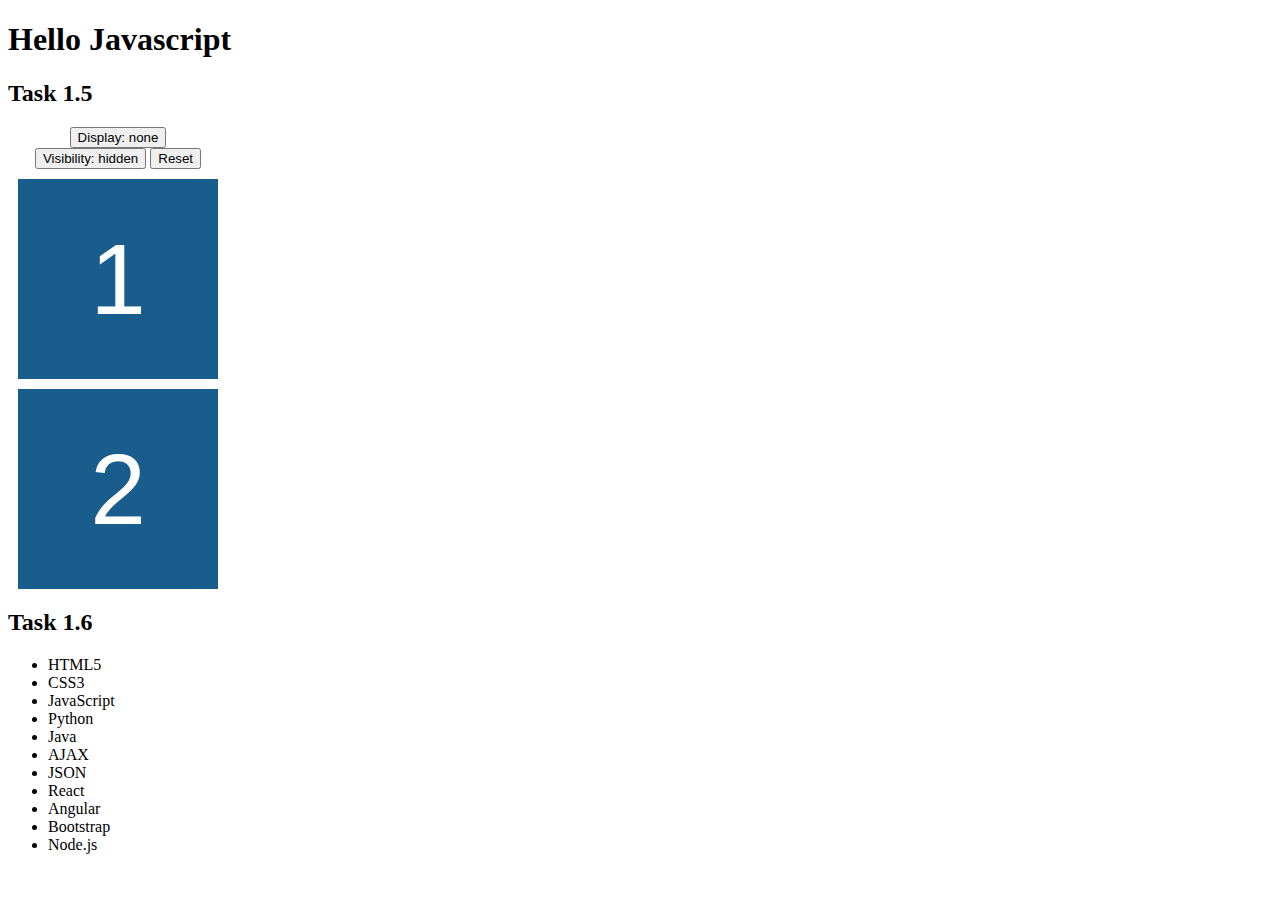
<file: assignment4/index.html>
<!DOCTYPE html>
<html>
  <head>
    <meta charset="utf-8">
    <title>IT2805 assignment 5: JavaScript </title>
    
    <style>
      .box{
        /* Sets the size and position of each box */
        width: 200px;
        height: 200px;
        background-color: #185D8B;
        margin: 10px;

        /* Sets the font within each box*/
        color: #fff;
        font-family: Helvetica, Arial, sans-serif;
        text-align: center;
        line-height: 200px;
        font-size: 100px;
      }

      .buttons{
        width: 200px;
        margin: 10px;
        text-align: center;
      }
    </style>
  </head>
  <body>
    <h1 id='title'></h1>

    <h2>Task  1.5</h2>
    <div class='buttons'>
      <button onclick="changeDisplay()" >Display: none </button>
      <button onclick="changeVisibility()">Visibility: hidden</button>
      <button onclick="reset()">Reset</button>
    </div>
    <div class='box' id='magic'> 1 </div>
    <div class='box'> 2 </div>

    <h2>Task  1.6</h2>
    <ul id='tech'>
    </ul>
    <script src="script.js"></script>
  </body>
</html>
</file>
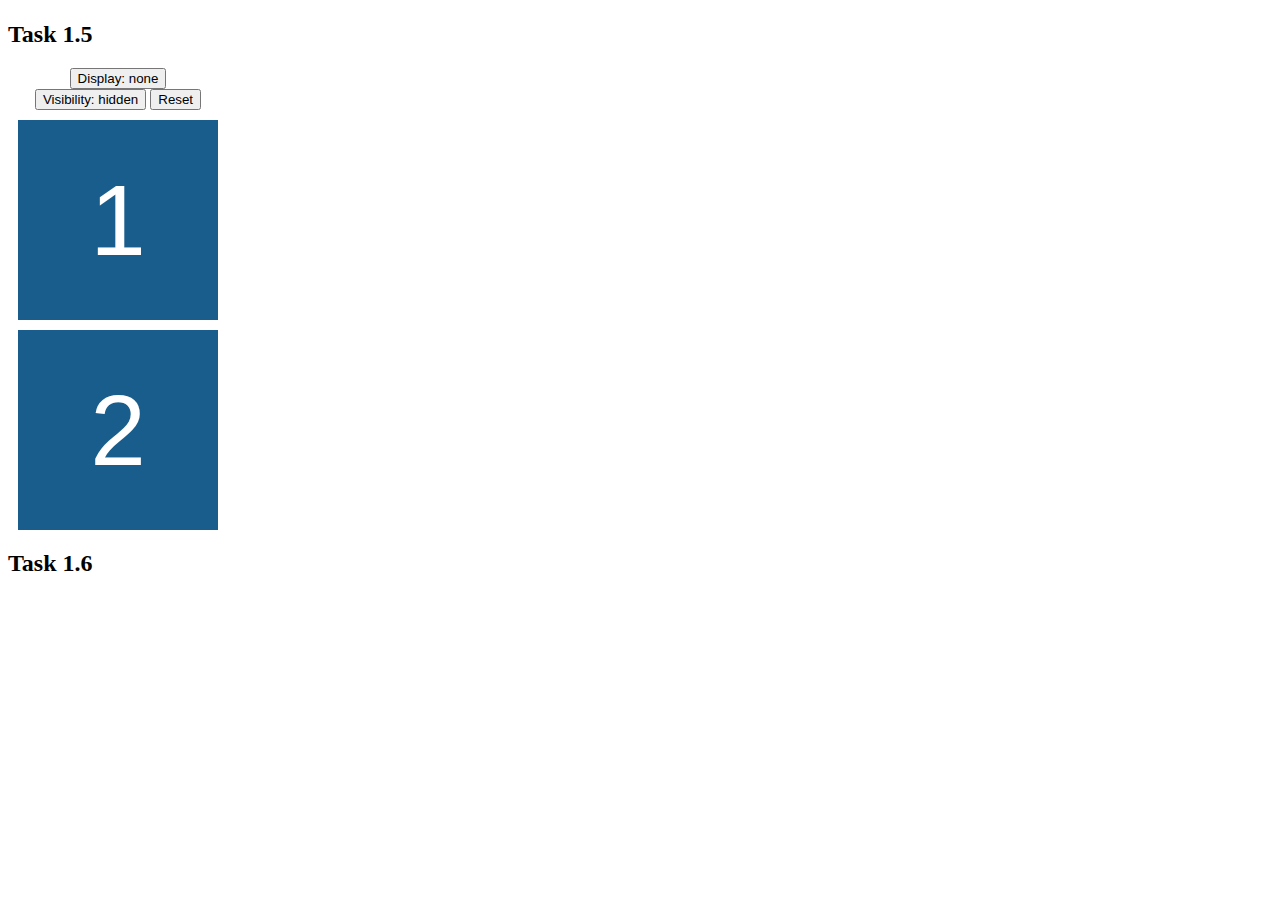
<file: assignment4/files_for_assignment4/index.html>
<!DOCTYPE html>
<html>
  <head>
    <meta charset="utf-8">
    <title>IT2805 assignment 5: JavaScript </title>

    <style>
      .box{
        /* Sets the size and position of each box */
        width: 200px;
        height: 200px;
        background-color: #185D8B;
        margin: 10px;

        /* Sets the font within each box*/
        color: #fff;
        font-family: Helvetica, Arial, sans-serif;
        text-align: center;
        line-height: 200px;
        font-size: 100px;
      }

      .buttons{
        width: 200px;
        margin: 10px;
        text-align: center;
      }
    </style>
  </head>
  <body>

    <h1 id='title'></h1>

    <h2>Task  1.5</h2>
    <div class='buttons'>
      <button>Display: none </button>
      <button>Visibility: hidden</button>
      <button>Reset</button>
    </div>
    <div class='box' id='magic'> 1 </div>
    <div class='box'> 2 </div>

    <h2>Task  1.6</h2>
    <ul id='tech'>
    </ul>

  </body>
</html>
</file>
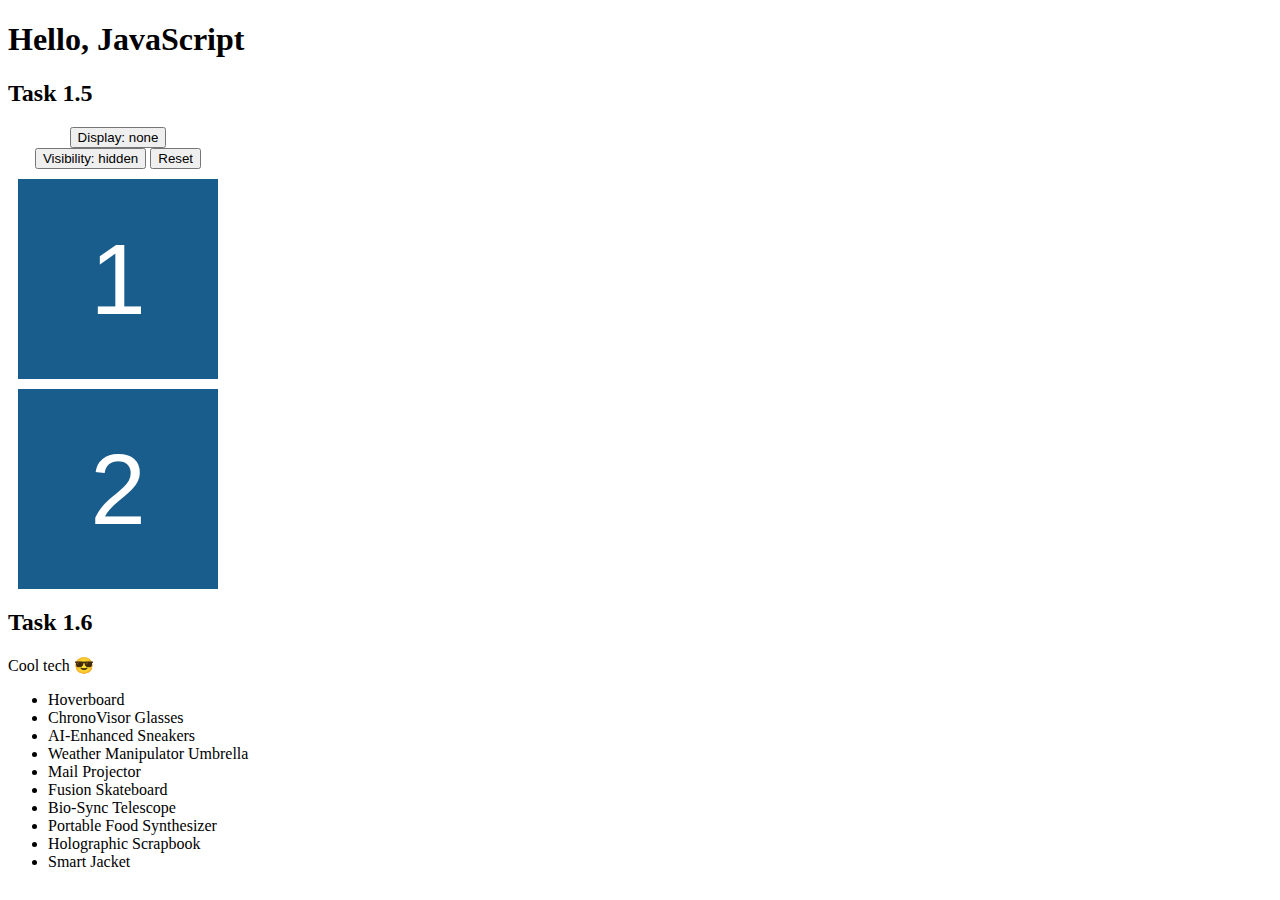
<file: assignment4/ikkeNoeÅSeHerJuliane/index.html>
<!DOCTYPE html>
<html>
  <head>
    <meta charset="utf-8">
    <title>IT2805 assignment 5: JavaScript</title>

    <style>
      .box {
        /* Sets the size and position of each box */
        width: 200px;
        height: 200px;
        background-color: #185D8B;
        margin: 10px;

        /* Sets the font within each box */
        color: #fff;
        font-family: Helvetica, Arial, sans-serif;
        text-align: center;
        line-height: 200px;
        font-size: 100px;
      }

      .buttons {
        width: 200px;
        margin: 10px;
        text-align: center;
      }
    </style>
  </head>
  <body>

    <h1 id='title'></h1>

    <h2>Task 1.5</h2>
    <div class='buttons'>
      <button onclick="changeDisplay()">Display: none</button>
      <button onclick="changeVisibility()">Visibility: hidden</button>
      <button onclick="reset()">Reset</button>
    </div>
    <div class='box' id='magic'>1</div>
    <div class='box'>2</div>

    <h2>Task 1.6</h2>
    Cool tech 😎
    <ul id='tech'></ul>

    <!-- Linking JavaScript file at the end of body for improved loading performance -->
    <script src="script.js"></script>
  </body>
</html>
</file>
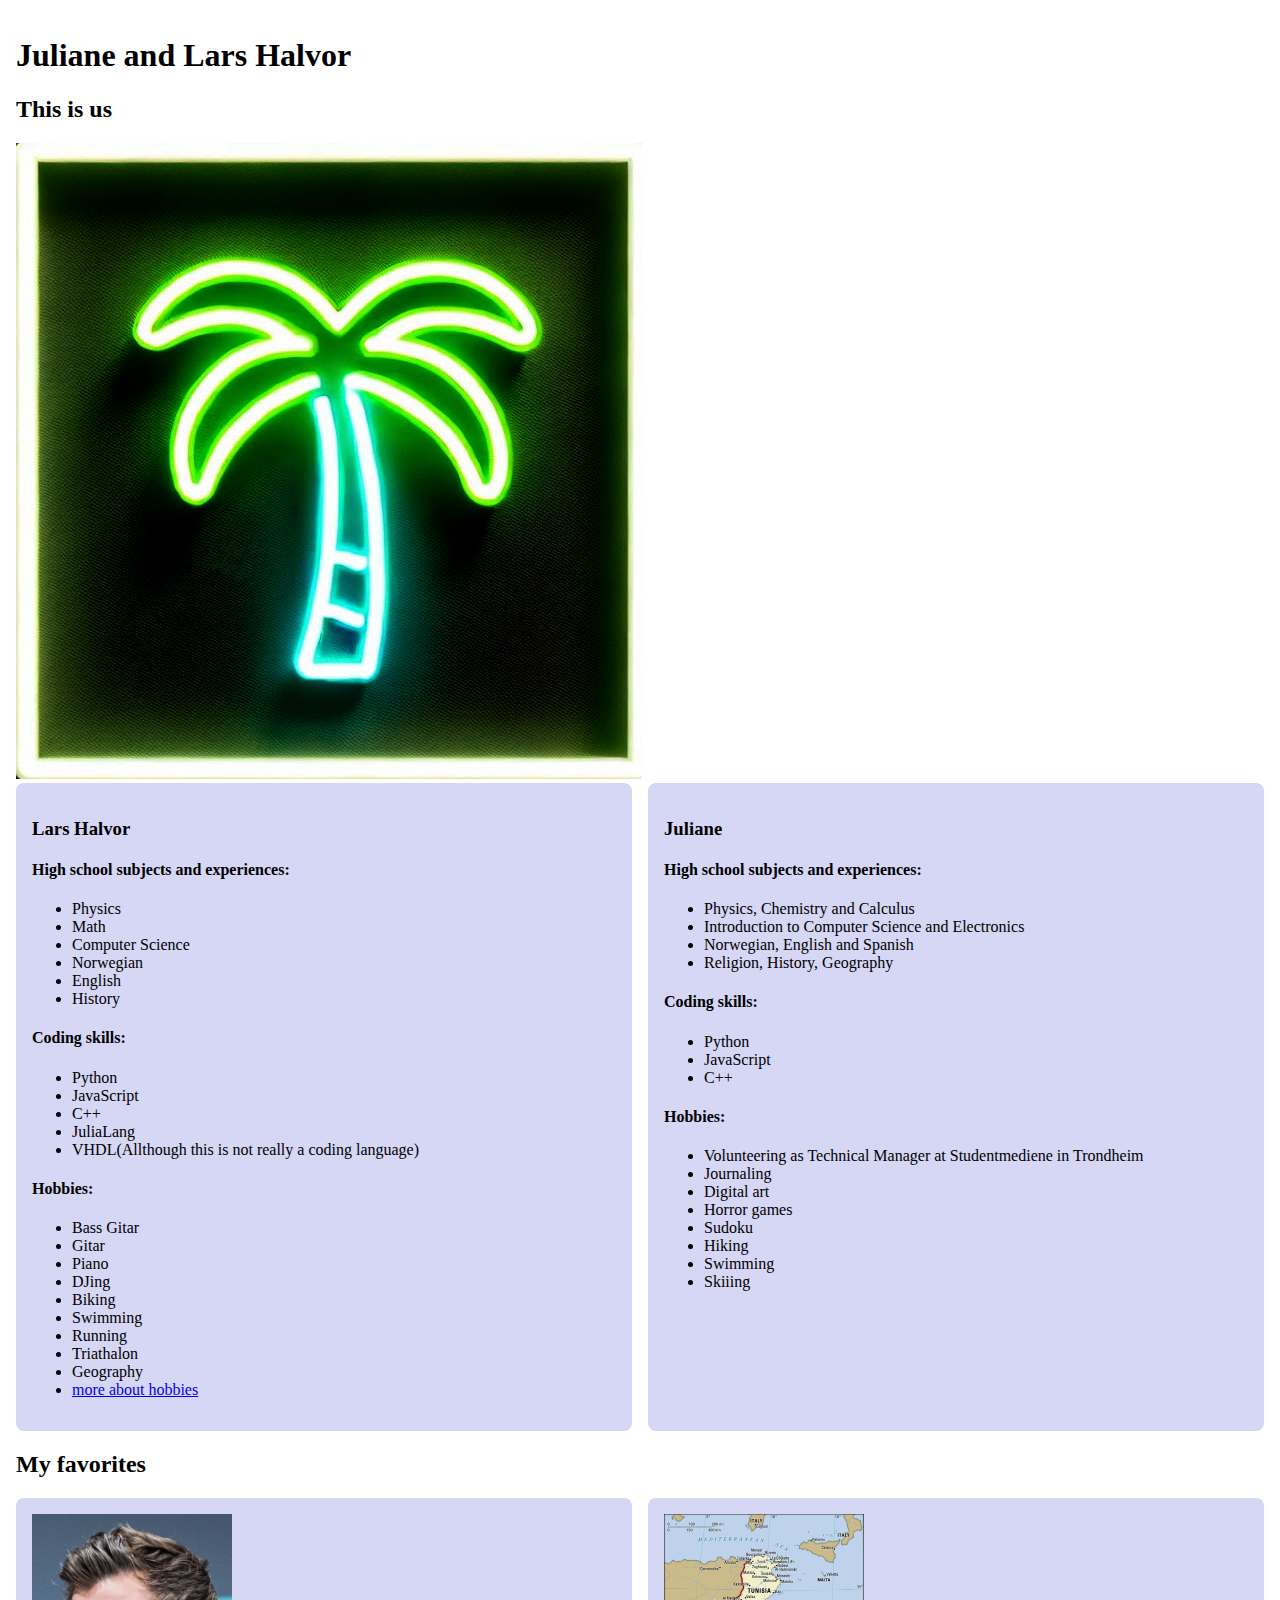
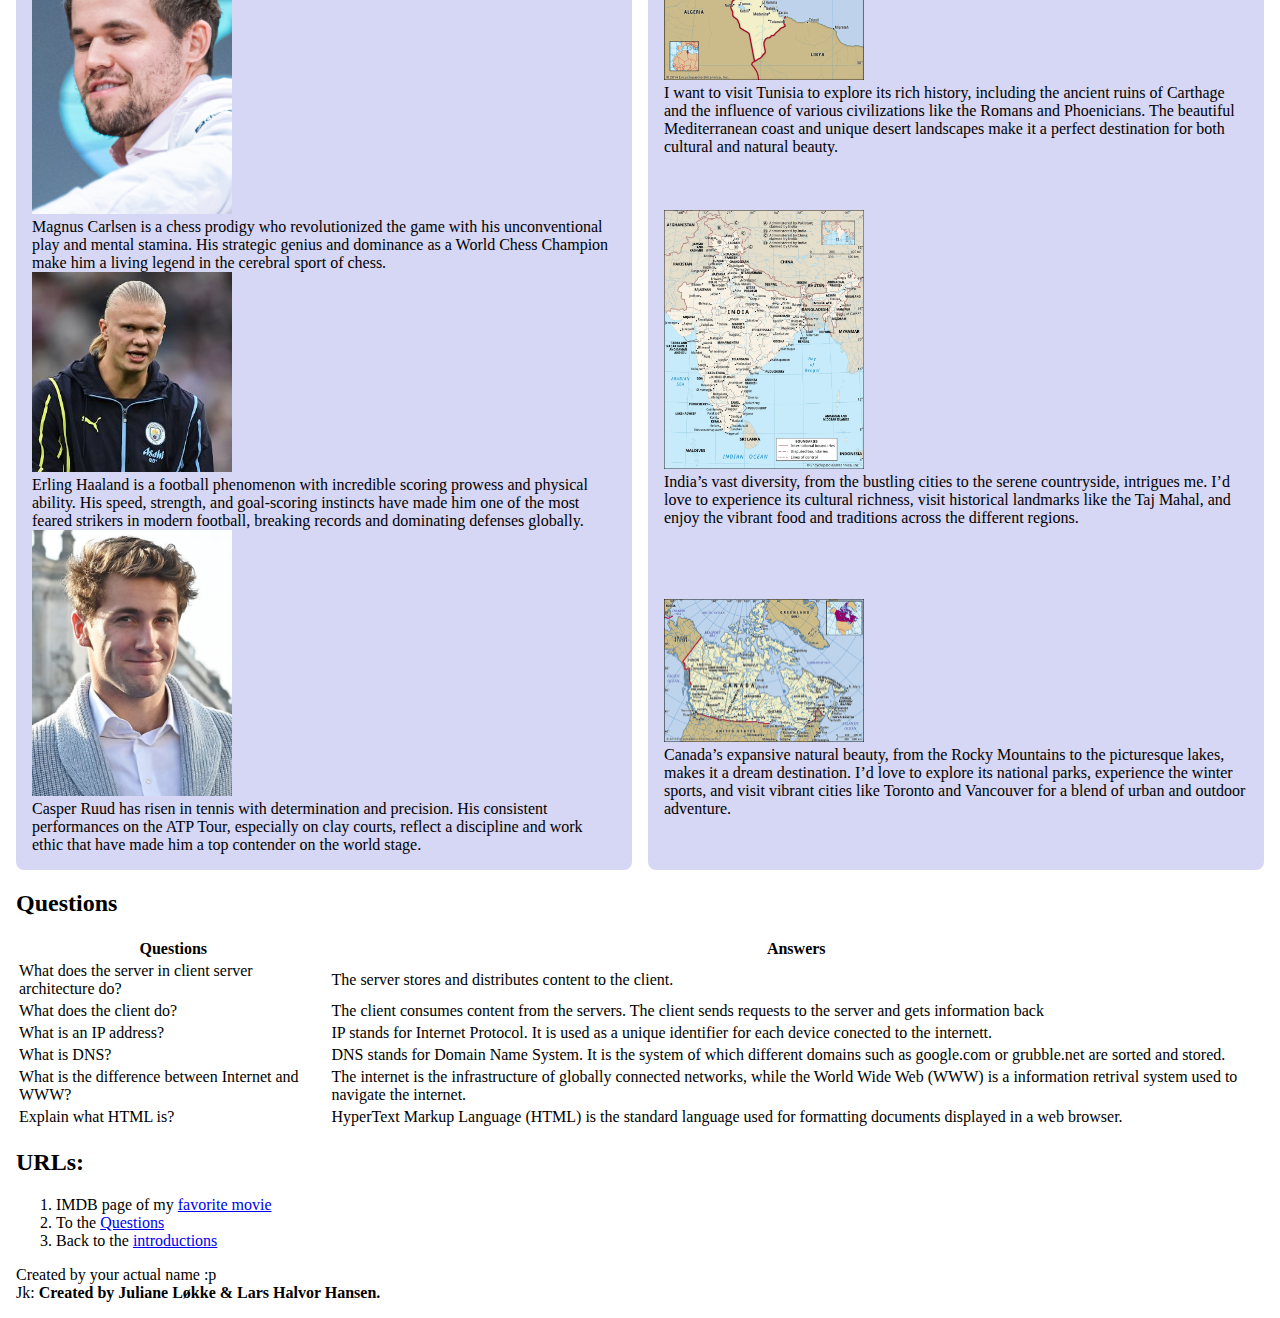
<file: assignment1/about.html>
<!DOCTYPE html>
<html lang="en">
<head>
    <meta charset="UTF-8">
    <meta name="viewport" content="width=device-width, initial-scale=1.0">
    <link rel="stylesheet" href="./index.css">
    <title>Assignment 1</title>
    <h1>Juliane and Lars Halvor</h1>
</head>
<body>
  <section>
      <header>
          <h2 id="this-is-us">This is us</h2>
      </header>
      <img src="palme.png" alt="Image of a palm tree neon sign.">
      <section class="container">
        <div class="column">
          <p>
            <h3>Lars Halvor</h3>
            <h4>High school subjects and experiences:</h4>
            <ul>
              <li>Physics</li>
              <li>Math</li>
              <li>Computer Science</li>
              <li>Norwegian</li>
              <li>English</li>
              <li>History</li>
            </ul>
          </p>
          <p><h4>Coding skills:</h4>
            <ul>
              <li>Python</li>
              <li>JavaScript</li>
              <li>C++</li>
              <li>JuliaLang</li>
              <li>VHDL(Allthough this is not really a coding language)</li>
            </ul>
          </p>
          <p><h4>Hobbies:</h4>
            <ul>
              <li>Bass Gitar</li>
              <li>Gitar</li>
              <li>Piano</li>
              <li>DJing</li>
              <li>Biking</li>
              <li>Swimming</li>
              <li>Running</li>
              <li>Triathalon</li>
              <li>Geography</li>
              <li><a href="https://halvorhansen.no/hobbies">more about hobbies</a></li>
            </ul>
          </p>
        </div>
        <div class="column">
          <p>
            <h3>Juliane</h3>
            <h4>High school subjects and experiences:</h4>
            <ul>
              <li>Physics, Chemistry and Calculus</li>
              <li>Introduction to Computer Science and Electronics</li>
              <li>Norwegian, English and Spanish</li>
              <li>Religion, History, Geography</li>
            </ul>
          </p>
          <p><h4>Coding skills:</h4>
            <ul>
              <li>Python</li>
              <li>JavaScript</li>
              <li>C++</li>
            </ul>
          </p>
          <p><h4>Hobbies:</h4>
            <ul>
              <li>Volunteering as Technical Manager at Studentmediene in Trondheim</li>
              <li>Journaling</li>
              <li>Digital art</li>
              <li>Horror games</li>
              <li>Sudoku</li>
              <li>Hiking</li>
              <li>Swimming</li>
              <li>Skiiing</li>
            
            </ul>
          </p>
        </div>
      </section>
  </section>
  <section>
    <header>
        <h2>My favorites</h2>
    </header>
    <section class="container">
      <div class="column">
        <img src="carlsen.jpeg" alt="Image of Magnus Carlsen" width="200" height="auto">
        <div>
            Magnus Carlsen is a chess prodigy who revolutionized the game with his unconventional play and mental stamina. His strategic genius and dominance as a World Chess Champion make him a living legend in the cerebral sport of chess.
        </div>
        <img src="haaland.jpeg" alt="Image of Erling Haaland" width="200" height="auto">
        <div>
          Erling Haaland is a football phenomenon with incredible scoring prowess and physical ability. His speed, strength, and goal-scoring instincts have made him one of the most feared strikers in modern football, breaking records and dominating defenses globally.
        </div>
        <img src="ruud.jpeg" alt="Image of Casper Ruud" width="200" height="auto">
        <div>
            Casper Ruud has risen in tennis with determination and precision. His consistent performances on the ATP Tour, especially on clay courts, reflect a discipline and work ethic that have made him a top contender on the world stage.
        </div>
      </div>  
   
      
    
      <div class="column">
        <img src="Tunisia-map-boundaries-cities-locator.jpg.webp" alt="Map of Tunisia" width="200" height="auto">
        <div>
            I want to visit Tunisia to explore its rich history, including the ancient ruins of Carthage and the influence of various civilizations like the Romans and Phoenicians. The beautiful Mediterranean coast and unique desert landscapes make it a perfect destination for both cultural and natural beauty.
        </div>
        <br> <br> <br>
        <img src="India-political-boundaries.jpg.webp" alt="Map of India" width="200" height="auto">
        <div>
            India’s vast diversity, from the bustling cities to the serene countryside, intrigues me. I’d love to experience its cultural richness, visit historical landmarks like the Taj Mahal, and enjoy the vibrant food and traditions across the different regions.
        </div>
        <br> <br> <br> <br>
        <img src="Canada.jpg.gif" alt="Map of Canada" width="200" height="auto">
        <div>
            Canada’s expansive natural beauty, from the Rocky Mountains to the picturesque lakes, makes it a dream destination. I’d love to explore its national parks, experience the winter sports, and visit vibrant cities like Toronto and Vancouver for a blend of urban and outdoor adventure.
        </div>
        <br><br>
      </div>
    </section>
  </section>
  <section>
      <header>
        <h2 id="Q">Questions</h2>
      </header>
      <table class="tg"><thead>
          <tr>
            <th class="tg-0lax">Questions</th>
            <th class="tg-0lax">Answers</th>
          </tr></thead>
        <tbody>
          <tr>
            <td class="tg-0lax">What does the server in client server architecture do? </td>
            <td class="tg-0lax">The server stores and distributes content to the client.</td>
          </tr>
          <tr>
            <td class="tg-0lax">What does the client do? </td>
            <td class="tg-0lax">The client consumes content from the servers. The client sends requests to the server and gets information back</td>
          </tr>
          <tr>
            <td class="tg-0lax">What is an IP address? </td>
            <td class="tg-0lax">IP stands for Internet Protocol. It is used as a unique identifier for each device conected to the internett.</td>
          </tr>
          <tr>
            <td class="tg-0lax">What is DNS?</td>
            <td class="tg-0lax">DNS stands for Domain Name System. It is the system of which different domains such as google.com or grubble.net are sorted and stored. </td>
          </tr>
          <tr>
            <td class="tg-0lax">What is the difference between Internet and WWW?</td>
            <td class="tg-0lax">The internet is the infrastructure of globally connected networks, while the World Wide Web (WWW) is a information retrival system used to navigate the internet. </td>
          </tr>
          <tr>
            <td class="tg-0lax">Explain what HTML is?</td>
            <td class="tg-0lax">HyperText Markup Language (HTML) is the standard language used for formatting documents displayed in a web browser.</td>
          </tr>
        </tbody>
        </table>
  </section>
  <section>
    <header>
      <h2>URLs:</h2>
    </header>
    <ol>
      <li>IMDB page of my <a href="https://www.imdb.com/title/tt8772262/?ref_=nv_sr_srsg_0_tt_8_nm_0_in_0_q_midsomar">favorite movie</a></li>
      <li>To the <a href="#Q">Questions</a></li>
      <li>Back to the <a href="#this-is-us">introductions</a></li>
    </ol>
  </section>
</body>
<footer>
Created by your actual name :p <br>
Jk: <b>Created by Juliane Løkke & Lars Halvor Hansen.</b>
</footer>
</html>
</file>
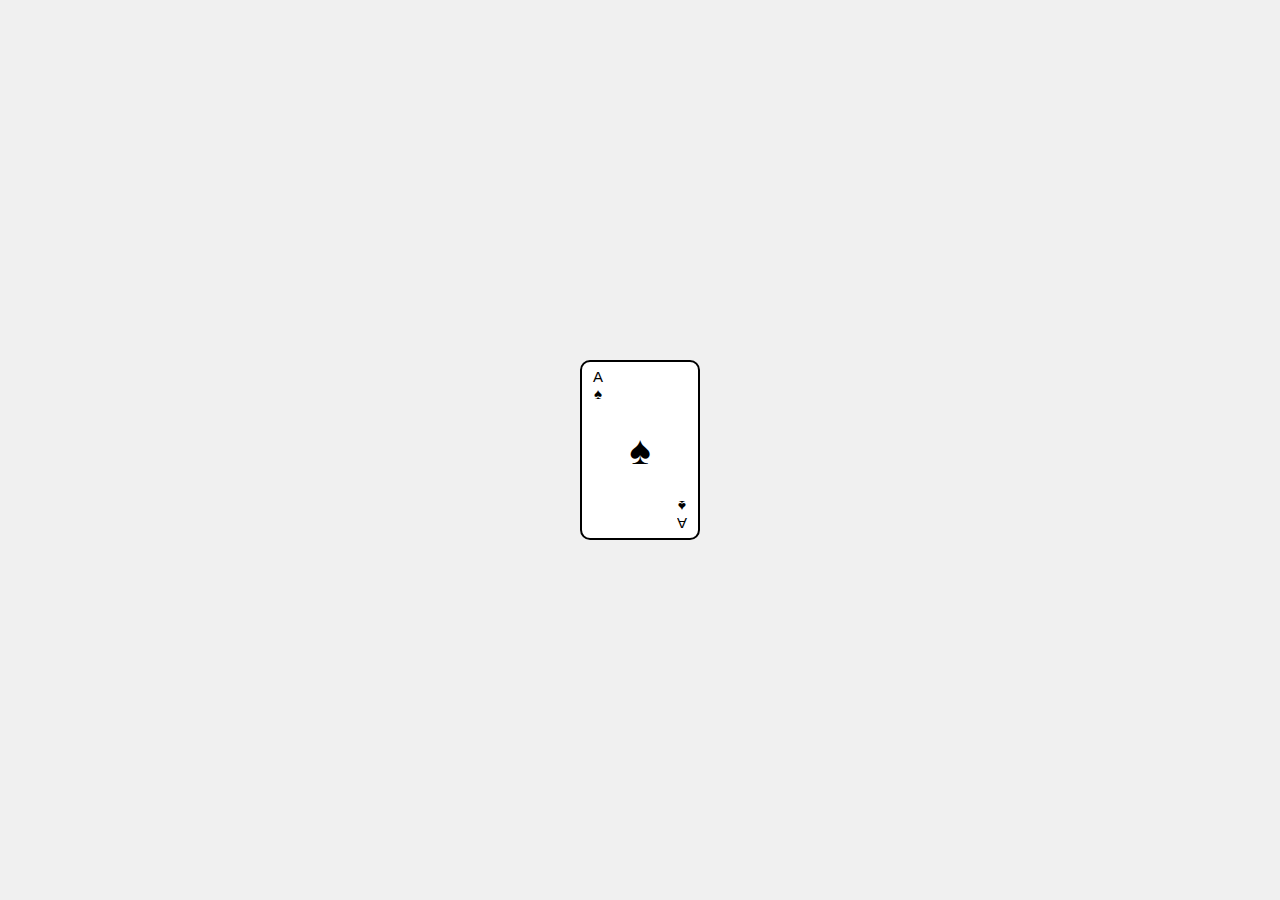
<file: assignment2/aceofspades.html>
<!DOCTYPE html>
<html lang="en">
<head>
    <meta charset="UTF-8">
    <meta name="viewport" content="width=device-width, initial-scale=1.0">
    <title>Ace of Spades</title>
    <style>
        
    * {
    margin: 0;
    padding: 0;
    box-sizing: border-box;
    }

    body {
        display: flex;
        justify-content: center;
        align-items: center;
        height: 100vh;
        background-color: #f0f0f0;
    }

    .container {
        display: flex;
        gap: 20px;
    }

    .card {
        width: 120px;
        height: 180px;
        border: 2px solid black;
        border-radius: 10px;
        background-color: white;
        position: relative;
        display: flex;
        flex-direction: column;
        justify-content: space-between;
        padding: 6px;
        font-size: 15px;
        font-family: sans-serif;
    }

    .card .top {
        width: 20px;
        height: 40px;

        flex-direction: column;
        text-align: center;
        
        
    }

    .card .bottom {
        width: 20px;
        height: 40px;
        position: relative;
        left: 84px;
        flex-direction: column;
        text-align: center;
        rotate: 180deg;
    }

    .card .center {
        display: flex;
        justify-content: center;
        align-items: center;
        flex-direction: column;
        font-size: 40px;
    }

    </style>
</head>
<body>
    <div class="container">
        <div class="card">
            <div class="top">
                <div>A</div>
                <div>&spades;</div> 
            </div>
            <div class="center">&spades;</div>
            <div class="bottom">
                <div>  A</div>
                <div>&spades;</div>
            </div>
        </div>
    </div>
</body>
</html>
</file>
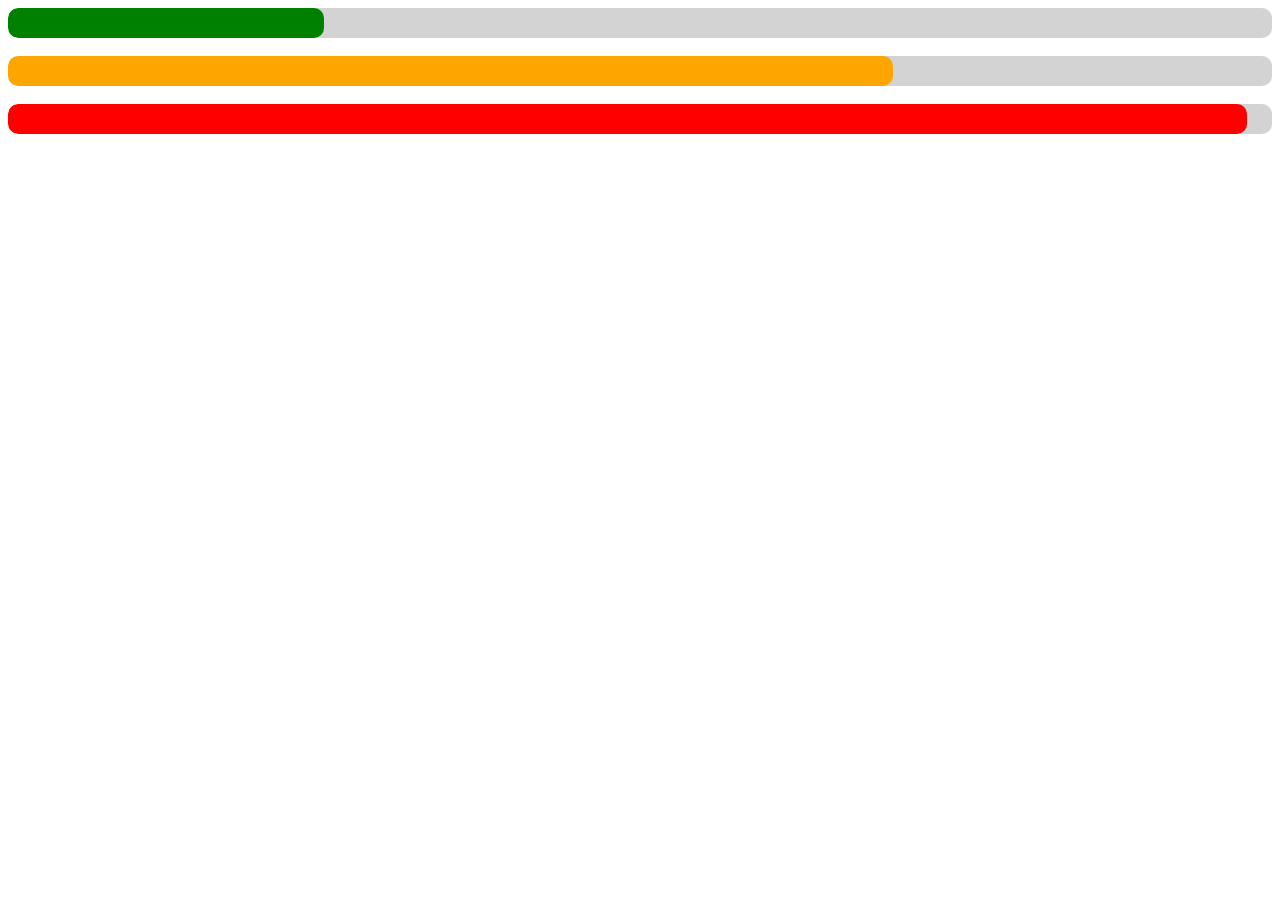
<file: assignment2/progressbar.html>
<!DOCTYPE html>
<html lang="en">
<head>
    <meta charset="UTF-8">
    <meta name="viewport" content="width=device-width, initial-scale=1.0">
    <title>Progress Bar</title>
    <style>
        .progress-bar {
            width: 100%;
            background-color: lightgrey;
            height: 30px;
            border-radius: 10px;
            overflow: hidden;
            position: relative;
        }

        .fill {
            height: 100%;
            transition: width 0.3s ease; /* Smooth transition */
            border-radius: 10px;
        }

        /* Colors for each stage */
        .stage1 {
            background-color: green;
        }

        .stage2 {
            background-color: orange;
        }

        .stage3 {
            background-color: red;
        }
    </style>
</head>
<body>
    <div class="progress-bar">
        <div class="fill stage1" style="width: 25%;"></div> <!-- Change the width for different stages -->
    </div>
    <br>
    <div class="progress-bar">
        <div class="fill stage2" style="width: 70%;"></div> <!-- Change the width for different stages -->
    </div>
    <br>
    <div class="progress-bar">
        <div class="fill stage3" style="width: 98%;"></div> <!-- Change the width for different stages -->
    </div>
    <br>
</body>
</html>
</file>
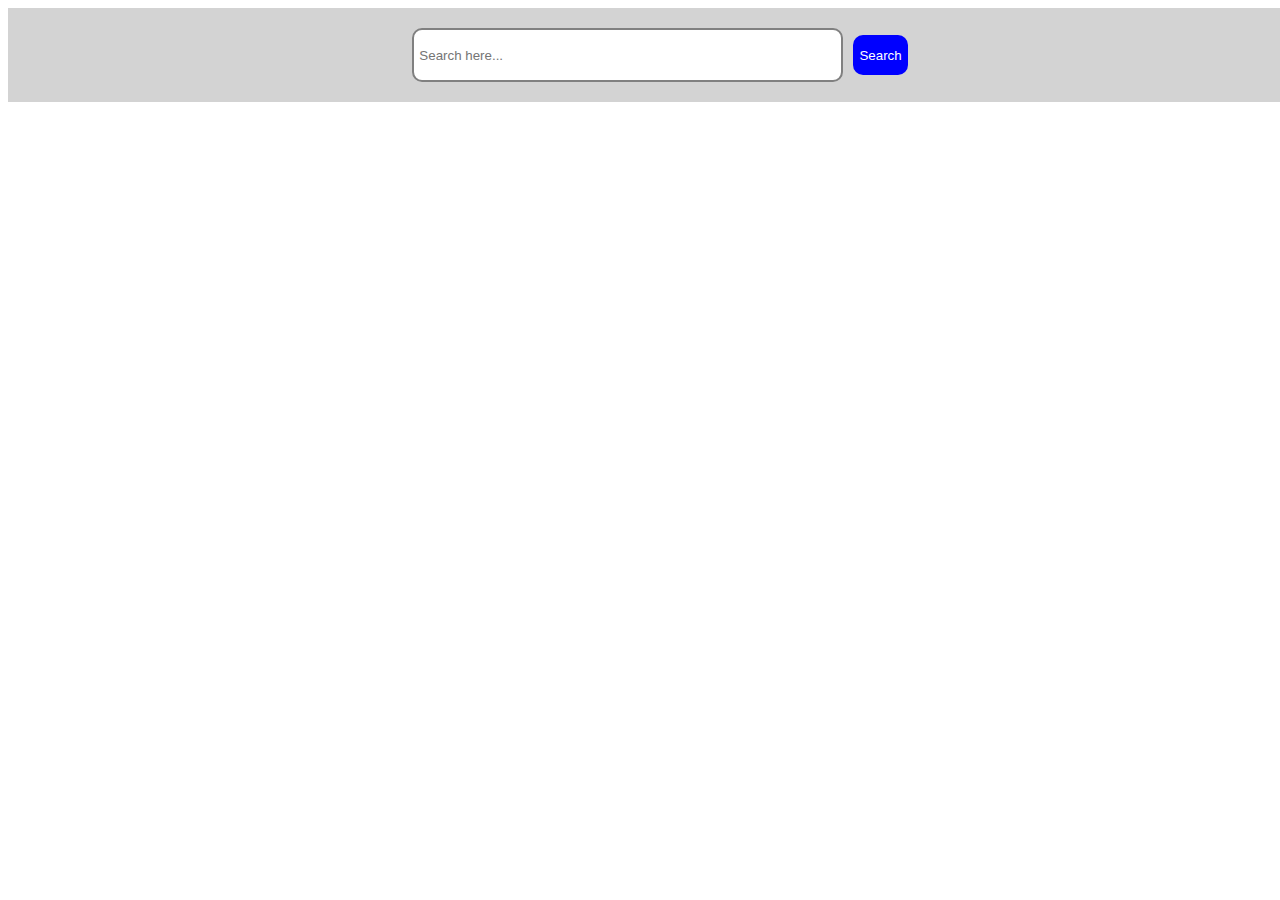
<file: assignment2/searchbar.html>
<!DOCTYPE html>
<html lang="en">

<head>
    <meta charset="UTF-8">
    <meta name="viewport" content="width=device-width, initial-scale=1.0">
    <title>Search Bar</title>
</head>
<style>
    .container {
        width: 100%;
        padding: 20px;
        background-color: lightgrey;
        display: flex;
        justify-content: center;
        align-items: center;
    }

    .search-bar {
        width: 33%;
        height: 40px;
        border: 2px solid grey;
        border-radius: 10px;
        padding: 5px;
        transition: width 0.3s ease;
    }

    .search-bar:focus {
        width: 100%;
        border-color: blue;
        outline: none;
    }

    .search-btn {
        height: 40px;
        border: none;
        background-color: blue;
        color: white;
        border-radius: 10px;
        margin-left: 10px;
        cursor: pointer;
    }
</style>

<body>
    <div class="container">
        <input type="text" class="search-bar" placeholder="Search here...">
        <button class="search-btn">Search</button>
    </div>
</body>

</html>
</file>
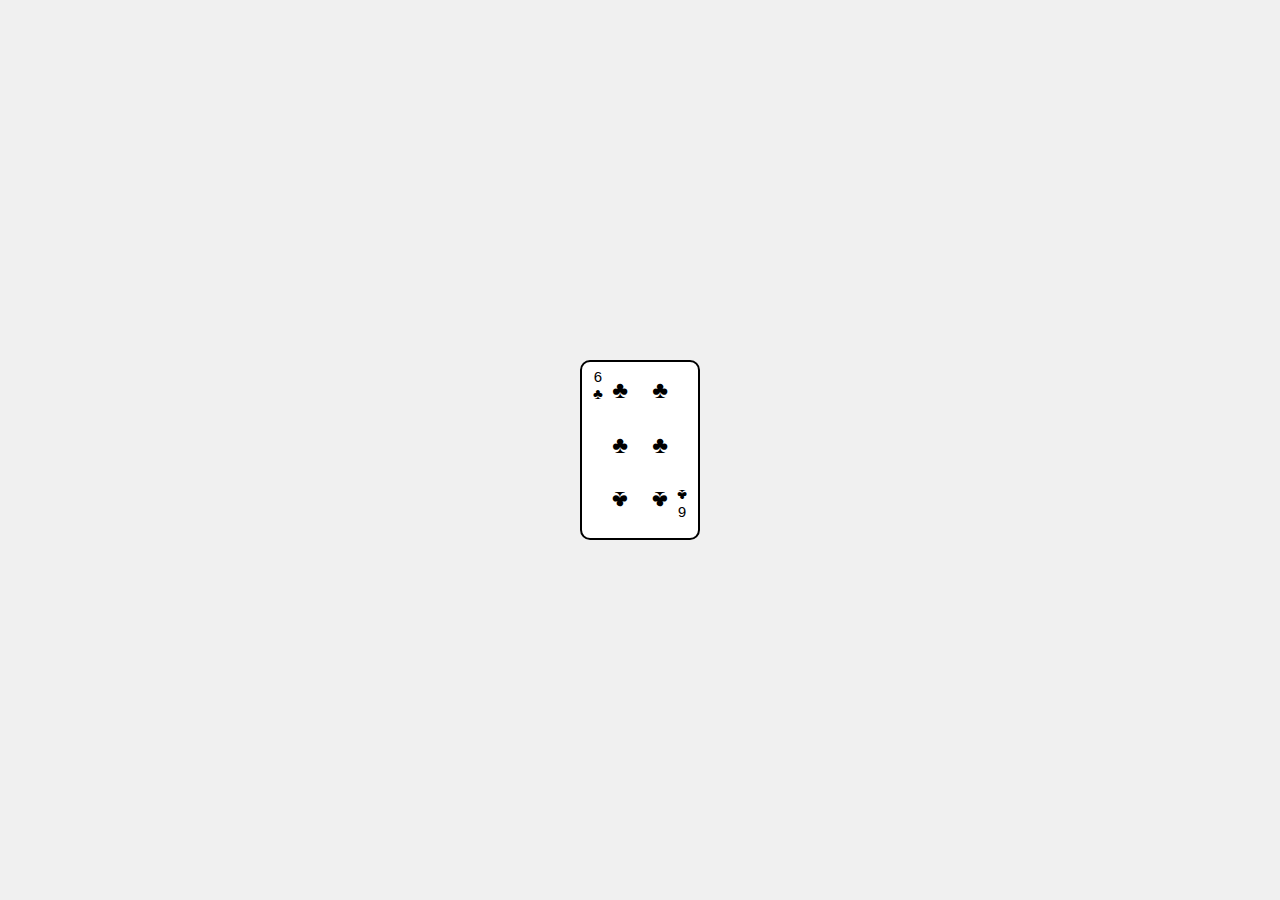
<file: assignment2/sixofclubs.html>
<!DOCTYPE html>
<html lang="en">
<head>
    <meta charset="UTF-8">
    <meta name="viewport" content="width=device-width, initial-scale=1.0">
    <title>Six of Clubs</title>
    <style>
    * {
        margin: 0;
        padding: 0;
        box-sizing: border-box;
    }

    body {
        display: flex;
        justify-content: center;
        align-items: center;
        height: 100vh;
        background-color: #f0f0f0;
    }

    .container {
        display: flex;
        gap: 20px;
    }

    .card {
        width: 120px;
        height: 180px;
        border: 2px solid black;
        border-radius: 10px;
        background-color: white;
        position: relative;
        display: flex;
        flex-direction: column;
        justify-content: space-between;
        padding: 6px;
        font-size: 15px;
        font-family: sans-serif;
    }

    .left {
        width: 20px;
        height: auto;
        text-align: center;
    }

    .right {
        width: 20px;
        height: auto;
        text-align: center;
        position: relative;
        top: -80px; left: 84px;
        rotate: 180deg;
    }



    .middle {
        width: auto;
        height: auto;
        display: grid;
        grid: repeat(3, 55px) / auto-flow 40px;
        place-self: center;
        place-items: center;
        
        /* utfører operasjonene på hver tredje club, aka nr 3 og nr 6 som blir nederste rad */
        .clubs:nth-child(3n) { 
            rotate: 180deg; 
            
        } 

        text-align: center;
        position: relative;
        top: -40px;
        font-size: 24px;
        
    }


    </style>
</head>
<body>
    <div class="container">
        <div class="card">
            <div class="left">
                <div>6</div>
                <div>&clubs;</div> 
            </div>
            <div class="middle">
                <div class="clubs">&clubs;</div>
                <div class="clubs">&clubs;</div>
                <div class="clubs">&clubs;</div>
                <div class="clubs">&clubs;</div>
                <div class="clubs">&clubs;</div>
                <div class="clubs">&clubs;</div>
                
            </div>
            <div class="right">
                <div>6</div>
                <div>&clubs;</div>
            </div>
        </div>
    </div>
</body>
</html>
</file>
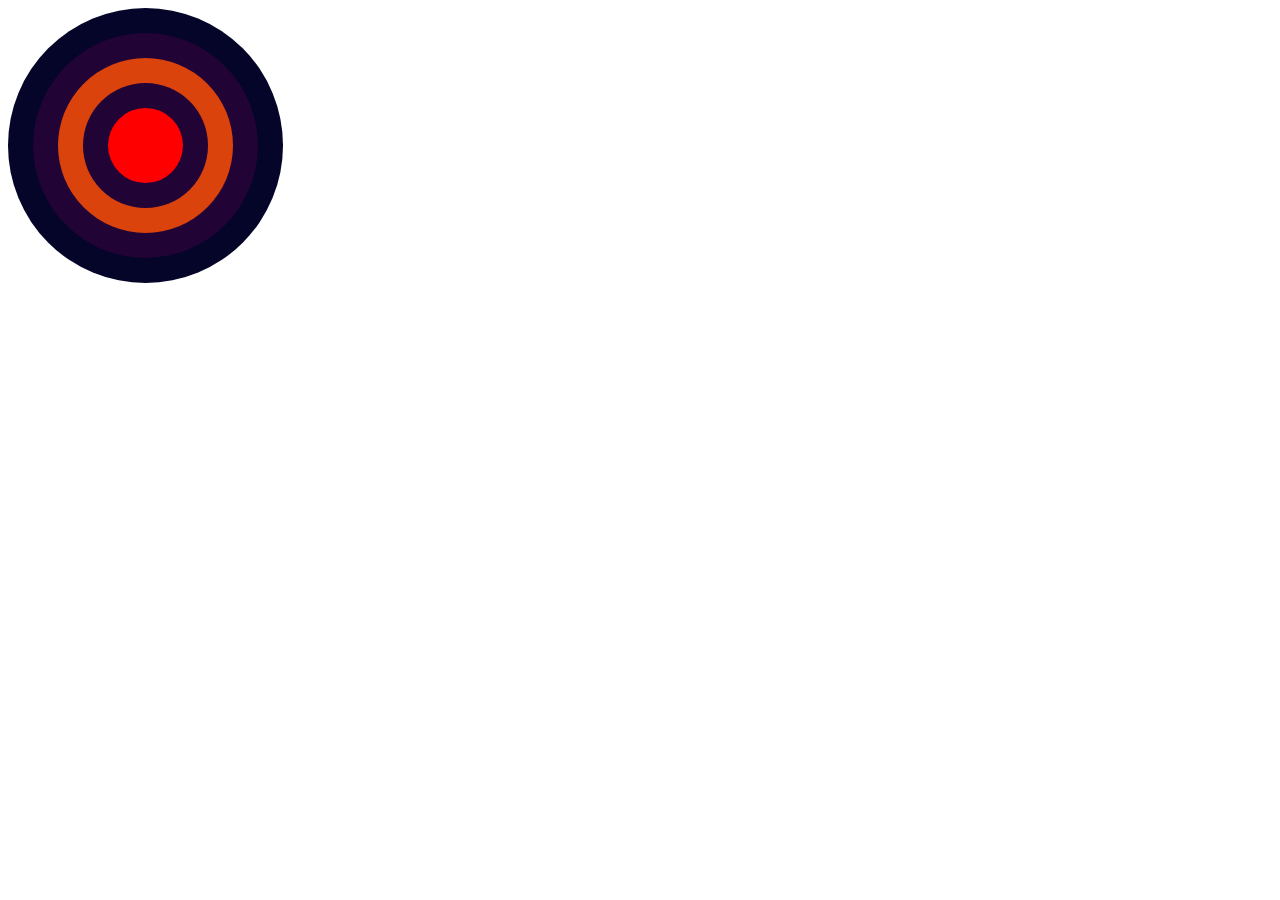
<file: assignment2/target.html>
<!DOCTYPE html>
<html lang="en">
<head>
    <meta charset="UTF-8">
    <meta name="viewport" content="width=device-width, initial-scale=1.0">
    <title>Target</title>
    <style>
        .target {
            display: flex;
            justify-content: center;
            align-items: center;
            height: 275px;
            width: 275px;
            background-color: #040528;
            border-radius: 50%;
        }

        .first-inner-circle {
            display: flex;
            height: 225px;
            width: 225px;
            justify-content: center;
            align-items: center;
            background-color: #210336;
            border-radius: 50%;
        }

        .second-inner-circle {
            display: flex;
            height: 175px;
            width: 175px;
            justify-content: center;
            align-items: center;
            background-color: #da430c;
            border-radius: 50%;
        }

        .third-inner-circle {
            display: flex;
            height: 125px;
            width: 125px;
            justify-content: center;
            align-items: center;
            background-color: #210336;
            border-radius: 50%;
        }

        .core {
            display: flex;
            height: 75px;
            width: 75px;
            justify-content: center;
            align-items: center;
            background-color: #ff0000;
            border-radius: 50%;
        }
    </style>
</head>

<body>
    <div class="target">
        <div class="first-inner-circle">
            <div class="second-inner-circle">
                <div class="third-inner-circle">
                    <div class="core"></div>
                </div>
            </div>
        </div>
    </div>
</body>
</file>
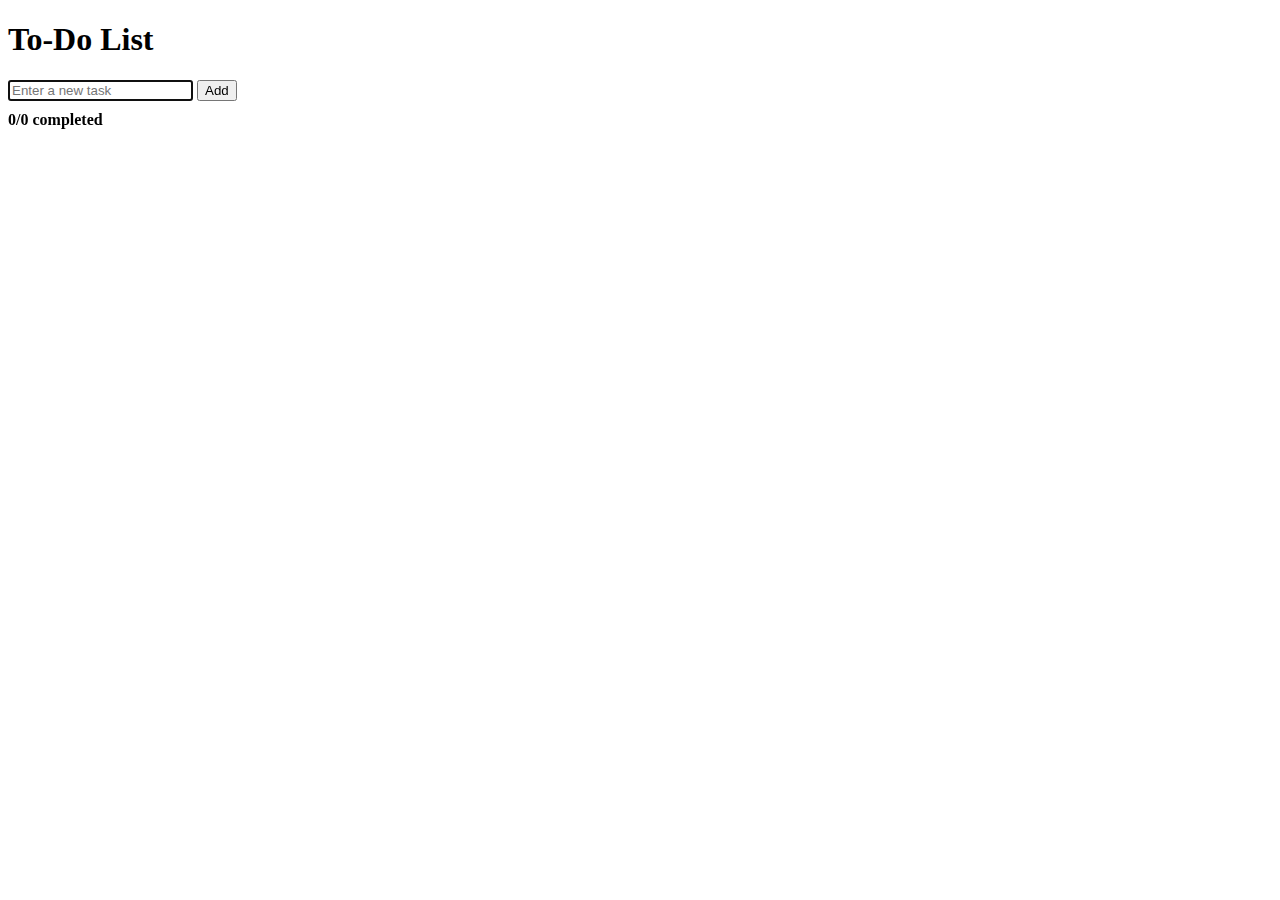
<file: assignment4/todo.html>
<!DOCTYPE html>
<html>
  <head>
    <meta charset="utf-8">
    <title>To-Do List</title>
    <style>
      /* Basic styles for the to-do list */
      #task-list {
        list-style-type: none; /* Removes list bullets */
        padding: 0;
      }
      .completed {
        text-decoration: line-through;
        color: grey;
      }
      #task-counter {
        margin-top: 10px;
        font-weight: bold;
      }
    </style>
  </head>
  <body>

    <h1>To-Do List</h1>
    <form id="task-form">
      <input type="text" id="task-input" placeholder="Enter a new task" required>
      <input type="submit" id="add-button" value="Add">
    </form>
    
    <div id="task-counter">0/0 completed</div>
    <ul id="task-list"></ul>

    <!-- Link to JavaScript file -->
    <script src="todo.js"></script>
  </body>
</html>
</file>
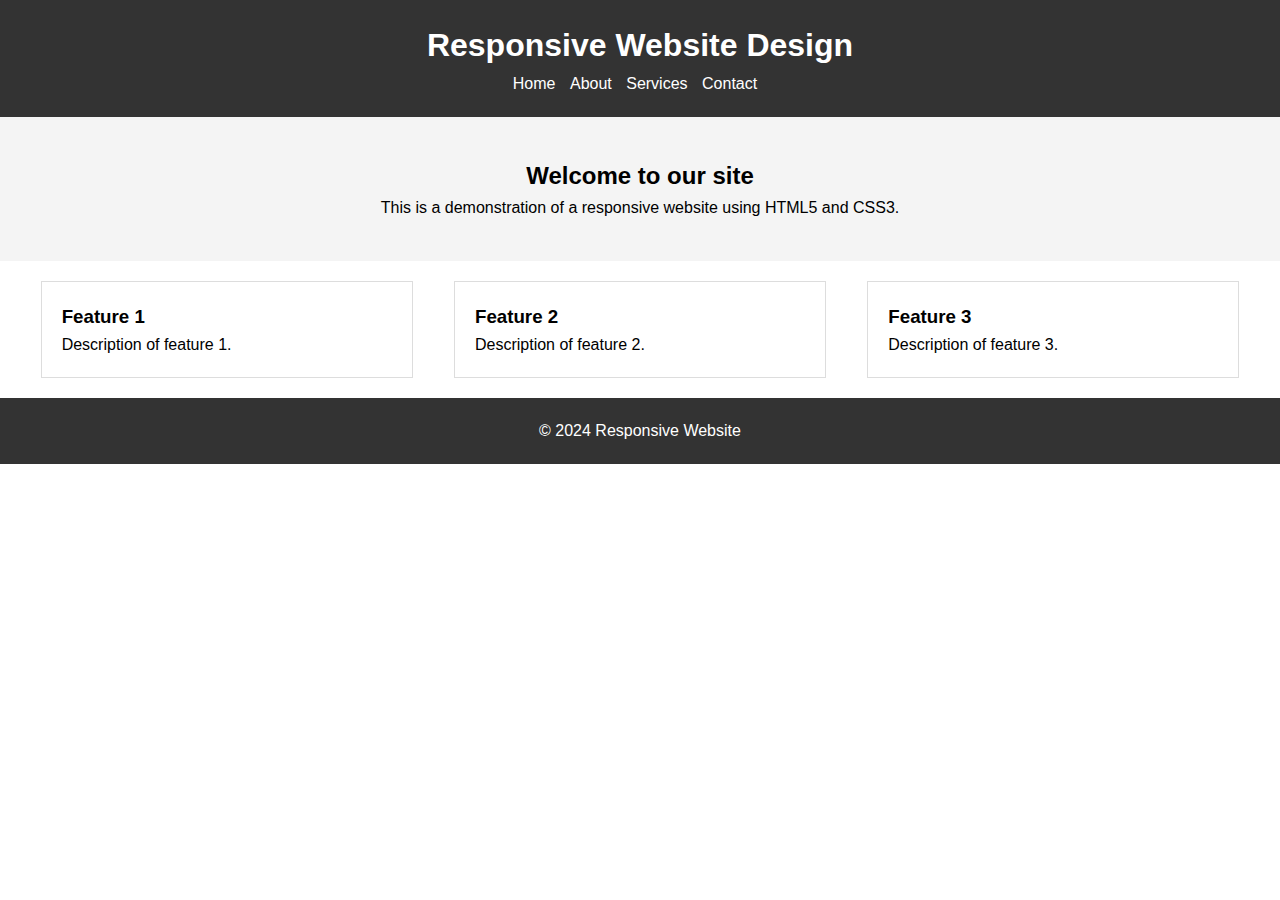
<file: assignment3/files_for_assignment3/template.html>
<!DOCTYPE html>
<html lang="en">
<head>
 

<style>

* {
  margin: 0;
  padding: 0;
  box-sizing: border-box;
}

body {
  font-family: Arial, sans-serif;
  line-height: 1.6;
}

header {
  background: #333;
  color: #fff;
  padding: 20px;
  text-align: center;
}

nav ul {
  list-style: none;
  padding: 0;
}

nav ul li {
  display: inline;
  margin-right: 10px;
}

nav ul li a {
  color: #fff;
  text-decoration: none;
}

.intro {
  text-align: center;
  padding: 40px;
  background: #f4f4f4;
}

.features {
  display: flex;
  justify-content: space-around;
  padding: 20px;
}

.feature-item {
  background: #fff;
  padding: 20px;
  border: 1px solid #ddd;
  width: 30%;
}

footer {
  text-align: center;
  padding: 20px;
  background: #333;
  color: #fff;
}

</style>

</head>
<body>
  <header>
    <h1>Responsive Website Design</h1>
    <nav>
      <ul>
        <li><a href="#">Home</a></li>
        <li><a href="#">About</a></li>
        <li><a href="#">Services</a></li>
        <li><a href="#">Contact</a></li>
      </ul>
    </nav>
  </header>
  <main>
    <section class="intro">
      <h2>Welcome to our site</h2>
      <p>This is a demonstration of a responsive website using HTML5 and CSS3.</p>
    </section>
    <section class="features">
      <div class="feature-item">
        <h3>Feature 1</h3>
        <p>Description of feature 1.</p>
      </div>
      <div class="feature-item">
        <h3>Feature 2</h3>
        <p>Description of feature 2.</p>
      </div>
      <div class="feature-item">
        <h3>Feature 3</h3>
        <p>Description of feature 3.</p>
      </div>
    </section>
  </main>
  <footer>
    <p>&copy; 2024 Responsive Website</p>
  </footer>
</body>
</html>
</file>
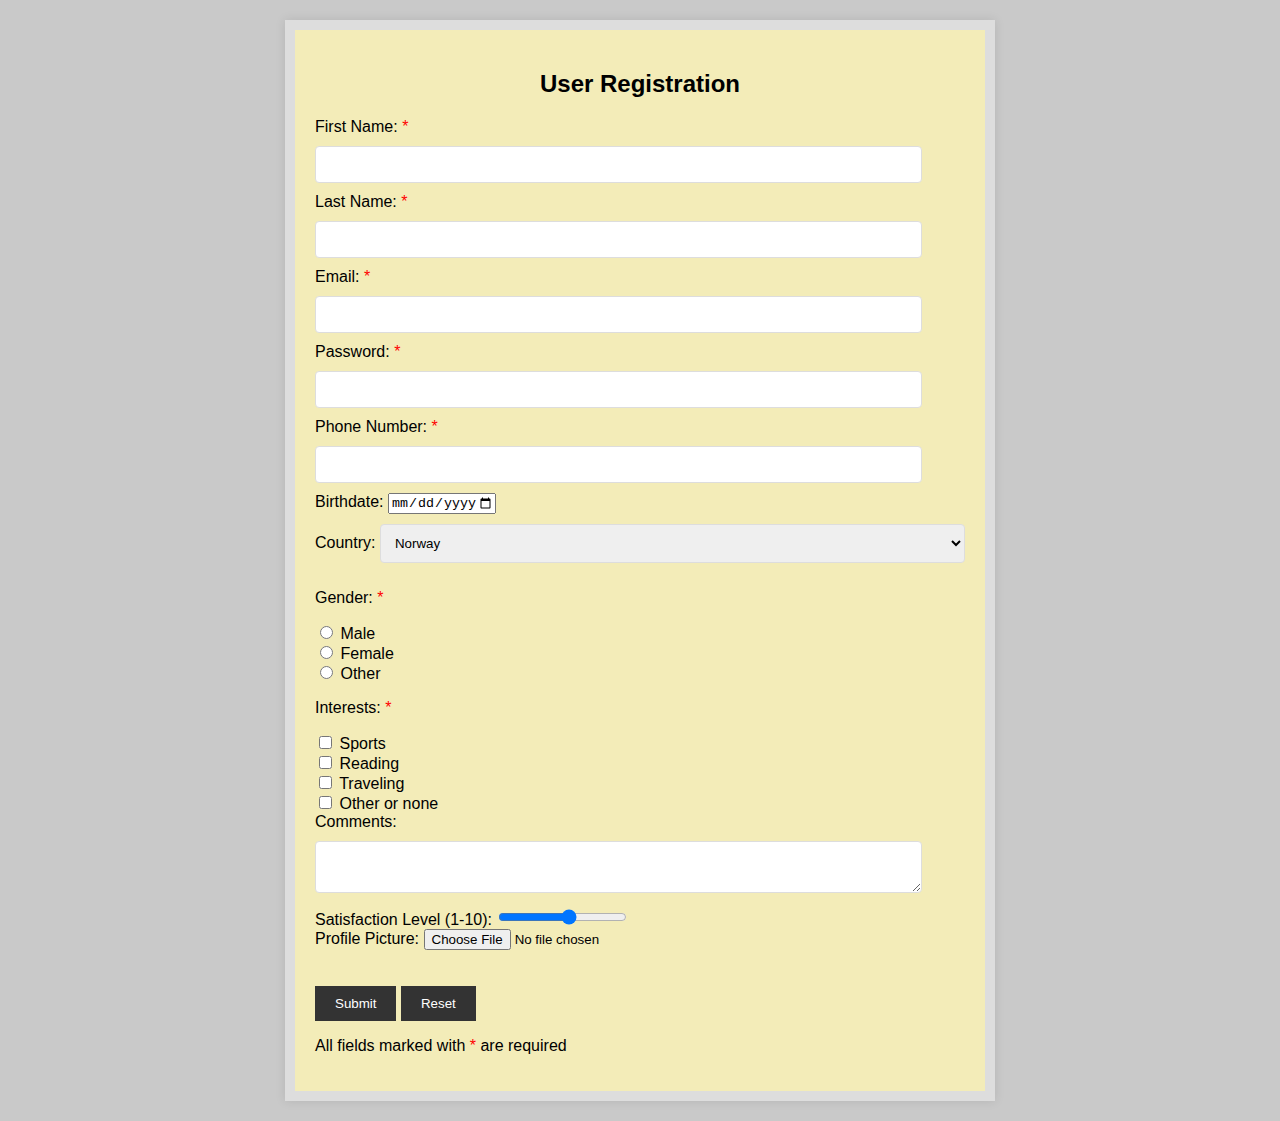
<file: assignment3/proposedSolution/form.html>
<!DOCTYPE html>
<html lang="en">
<head>
    <meta charset="UTF-8">
    <meta name="viewport" content="width=device-width, initial-scale=1.0">
    <title>User Registration Form</title>
    <style>
        body {
            font-family: Arial, sans-serif;
            margin: 0;
            padding: 20px;
            background-color: #c9c9c9;
        }

        .form-container {
            max-width: 650px;
            margin: auto;
            background: #f3ecb8;
            padding: 20px;
            border: 10px solid #ddd;
            box-shadow: 0 0 10px rgba(0, 0, 0, 0.1);
        }

        h2 {
            text-align: center;
        }

        input[type="text"], input[type="email"], input[type="password"], input[type="tel"], select, textarea {
            width: 90%;
            padding: 10px;
            margin: 10px 0;
            border: 1px solid #ddd;
            border-radius: 4px;
        }

        input[type="submit"], input[type="reset"] {
            padding: 10px 20px;
            background-color: #333;
            color: #ffffff;
            border: none;
            cursor: pointer;
        }

        input[type="submit"]:hover, input[type="reset"]:hover {
            background-color: #555;
        }
        
        input[type="checkbox"]:checked+label{
            font-weight: bold; 
            

        }

       

        mark.red {
        color:#ff0000;
        background: none;
        }

        
    </style>
</head>
<body>
    <div class="form-container">
        <h2>User Registration</h2>
        <form action="#" method="POST">
            <!-- Name -->
            <label for="fname">First Name: <mark class="red">*</mark></label>
            <input type="text" id="fname" name="fname" required><br>

            <label for="lname">Last Name: <mark class="red">*</mark></label>
            <input type="text" id="lname" name="lname" required><br>

            <!-- Email -->
            <label for="email">Email: <mark class="red">*</mark></label>
            <input type="email" id="email" name="email" required><br>

            <!-- Password -->
            <label for="password">Password: <mark class="red">*</mark></label>
            <input type="password" id="password" name="password" minlength="8" maxlength="20" required><br>

            <!-- Phone Number -->
            <label for="phone">Phone Number: <mark class="red">*</mark></label>
            <input type="tel" id="phone" name="phone" minlength="8" maxlength="8" required><br>

            <!-- Date of Birth -->
            <label for="dob">Birthdate: </label>
            <input type="date" id="dob" name="dob" max="2006-10-15"><br> <!-- max for å stoppe mindreårige-->

            <!-- Country -->
            <label for="country">Country: </label>
            <select id="country" name="country">
                <option value="norway">Norway</option>
                <option value="usa">USA</option>
                <option value="canada">Canada</option>
                <option value="other">Other</option>
            </select><br>

            <!-- Gender -->
            <p>Gender: <mark class="red">*</mark></p>
            <input type="radio" id="male" name="gender" value="male" required>
            <label for="male">Male</label><br>
            <input type="radio" id="female" name="gender" value="female">
            <label for="female">Female</label><br>
            <input type="radio" id="other" name="gender" value="other">
            <label for="other">Other</label><br>

            <!-- Interests -->
            <p>Interests: <mark class="red">*</mark></p>
            <input type="checkbox" id="sports" name="interests" value="sports">
            <label for="sports" required >Sports</label><br>
            <input type="checkbox" id="reading" name="interests" value="reading">
            <label for="reading">Reading</label><br>
            <input type="checkbox" id="traveling" name="interests" value="traveling">
            <label for="traveling">Traveling</label><br>
            <input type="checkbox" id="none" name="none" value="none" required>
            <label for="none">Other or none</label><br>

            <!-- Comments -->
            <label for="comments">Comments:</label>
            <textarea id="comments" name="comments"></textarea><br>

            <!-- Satisfaction Slider -->
            <label for="satisfaction">Satisfaction Level (1-10):</label>
            <input type="range" id="satisfaction" name="satisfaction" min="1" max="10"><br>

            <!-- File Upload -->
            <label for="profile-pic">Profile Picture:</label>
            <input type="file" id="profile-pic" name="profile-pic"><br>

            <!-- Submit and Reset Buttons -->
            <br><br>
            <input type="submit" value="Submit">
            <input type="reset" value="Reset">
            <p> All fields marked with <mark class="red">*</mark> are required</p>
        </form>
    </div>
</body>
</html>
</file>
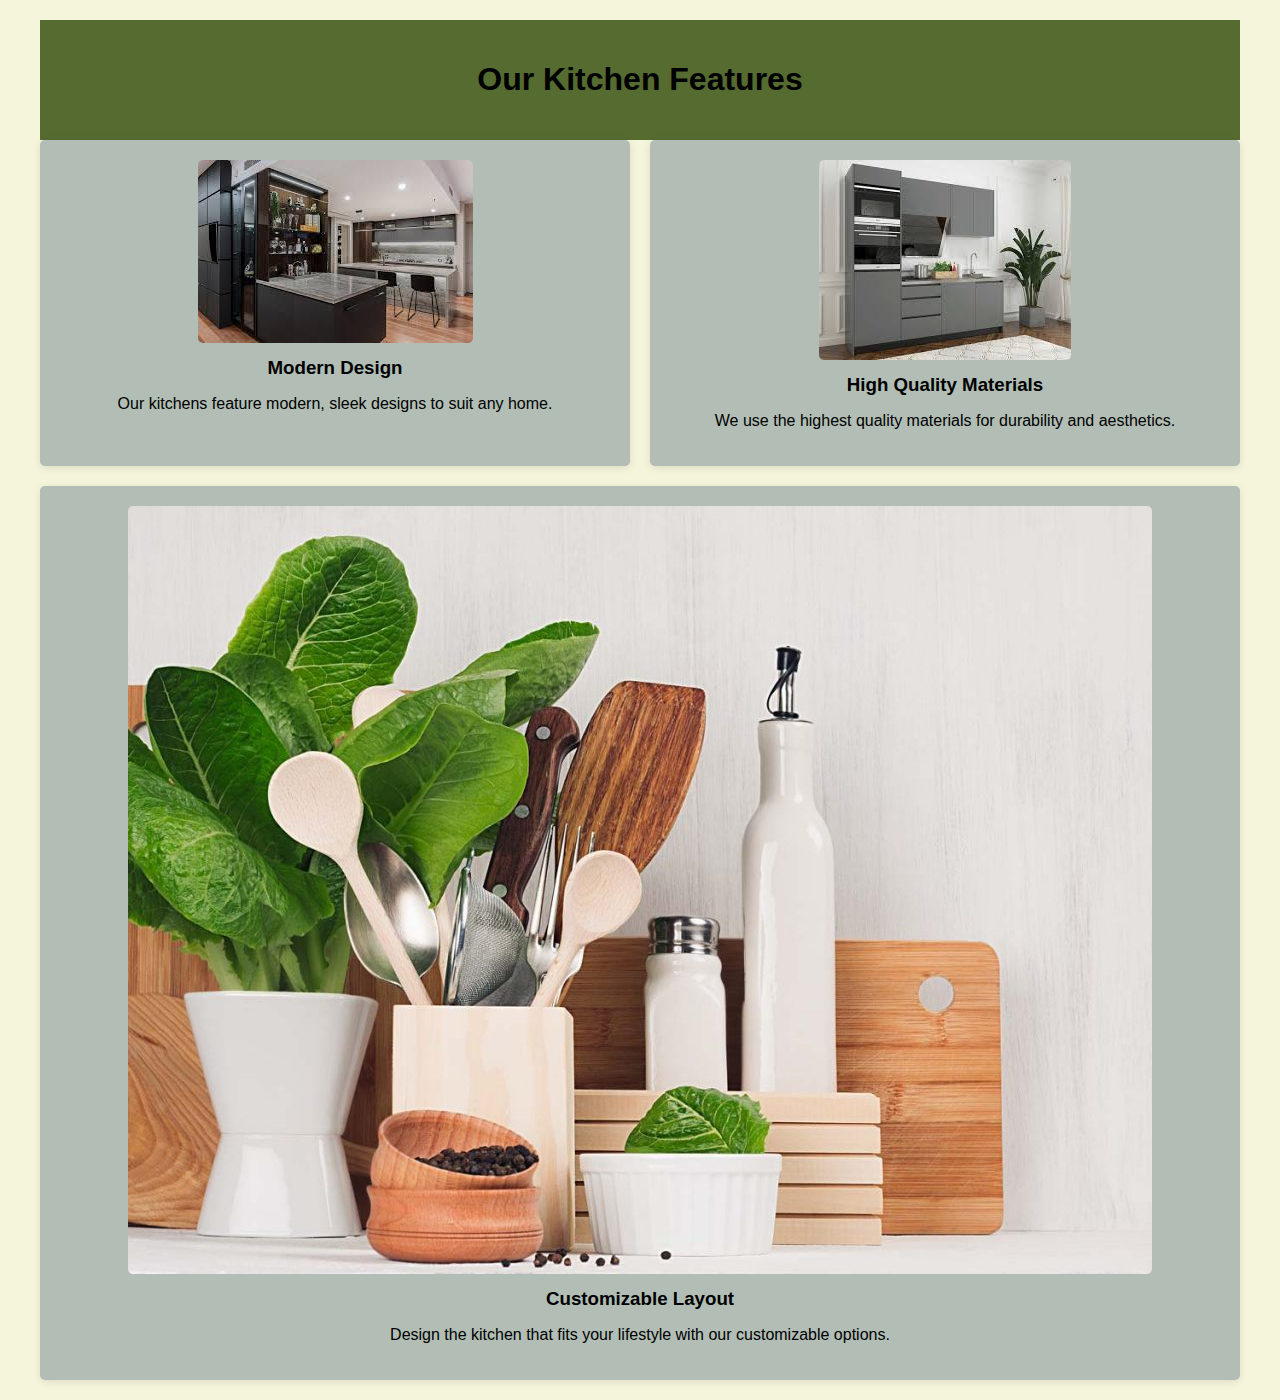
<file: assignment3/proposedSolution/resposive.html>
<!DOCTYPE html>
<html lang="en">
<head>
    <meta charset="UTF-8">
    <meta name="viewport" content="width=device-width, initial-scale=1.0">
    <title>Responsive Kitchen Features</title>
    <style>
        body {
            font-family: Arial, sans-serif;
            margin: 0;
            padding: 0;
            background-color: #F5F5DC;
        }

        .container {
            max-width: 1200px;
            margin: 0 auto;
            padding: 20px;
        }

        .header {
            text-align: center;
            padding: 20px;
            background-color: #556B2F;
        }

        .features {
            display: flex;
            flex-wrap: wrap;
            gap: 20px;
            justify-content: space-around;
        }

        .feature-item {
            flex: 1 1 calc(33.33% - 20px); /* 3 items per row for large screens */
            box-shadow: 0 2px 8px rgba(0,0,0,0.1);
            padding: 20px;
            background-color: #B2BEB5;
            border-radius: 5px;
            text-align: center;
        }

        .feature-item img {
            max-width: 100%;
            height: auto; /* Ensures image scales properly */
            border-radius: 5px;
        }

        .feature-item h3 {
            margin: 10px 0;
        }

        /* Media Queries */
        /* Large screens (default), 3 items per row */
        @media screen and (max-width: 1200px) {
            .feature-item {
                flex: 1 1 calc(50% - 20px); /* 2 items per row */
            }
        }

        /* Medium screens */
        @media screen and (max-width: 1024px) {
            .feature-item {
                flex: 1 1 calc(50% - 20px); /* 2 items per row */
            }
        }

        /* Tablets */
        @media screen and (max-width: 992px) {
            .feature-item {
                flex: 1 1 calc(50% - 20px); /* 2 items per row */
            }
        }

        /* Large phones */
        @media screen and (max-width: 768px) {
            .feature-item {
                flex: 1 1 100%; /* 1 item per row */
            }
        }

        /* Small phones */
        @media screen and (max-width: 480px) {
            .feature-item {
                flex: 1 1 100%; /* 1 item per row */
            }
        }
    </style>
</head>
<body>

<div class="container">
    <div class="header">
        <h1>Our Kitchen Features</h1>
    </div>

    <div class="features">
        <div class="feature-item">
            <img src="kitchen1.jpeg" alt="Feature 1">
            <h3>Modern Design</h3>
            <p>Our kitchens feature modern, sleek designs to suit any home.</p>
        </div>
        <div class="feature-item">
            <img src="kitchen2.jpeg" alt="Feature 2">
            <h3>High Quality Materials</h3>
            <p>We use the highest quality materials for durability and aesthetics.</p>
        </div>
        <div class="feature-item">
            <img src="kitchen3.jpg" alt="Feature 3">
            <h3>Customizable Layout</h3>
            <p>Design the kitchen that fits your lifestyle with our customizable options.</p>
        </div>
    </div>
</div>

</body>
</html>
</file>
<file: assignment1/index.css>
body {
    margin: 0;
    padding: 1rem;
  }
  
  .container {
    display: grid;
    grid-template-columns: 1fr 1fr;
    gap: 1rem;
  }
  
  .column {
    padding: 1rem;
    border-radius: 8px;
    background-color: hsl(240, 62%, 90%);
  }
  
  @media (max-width: 1024px) {
    .container {
      grid-template-columns: 1fr;
    }
  }
</file>
